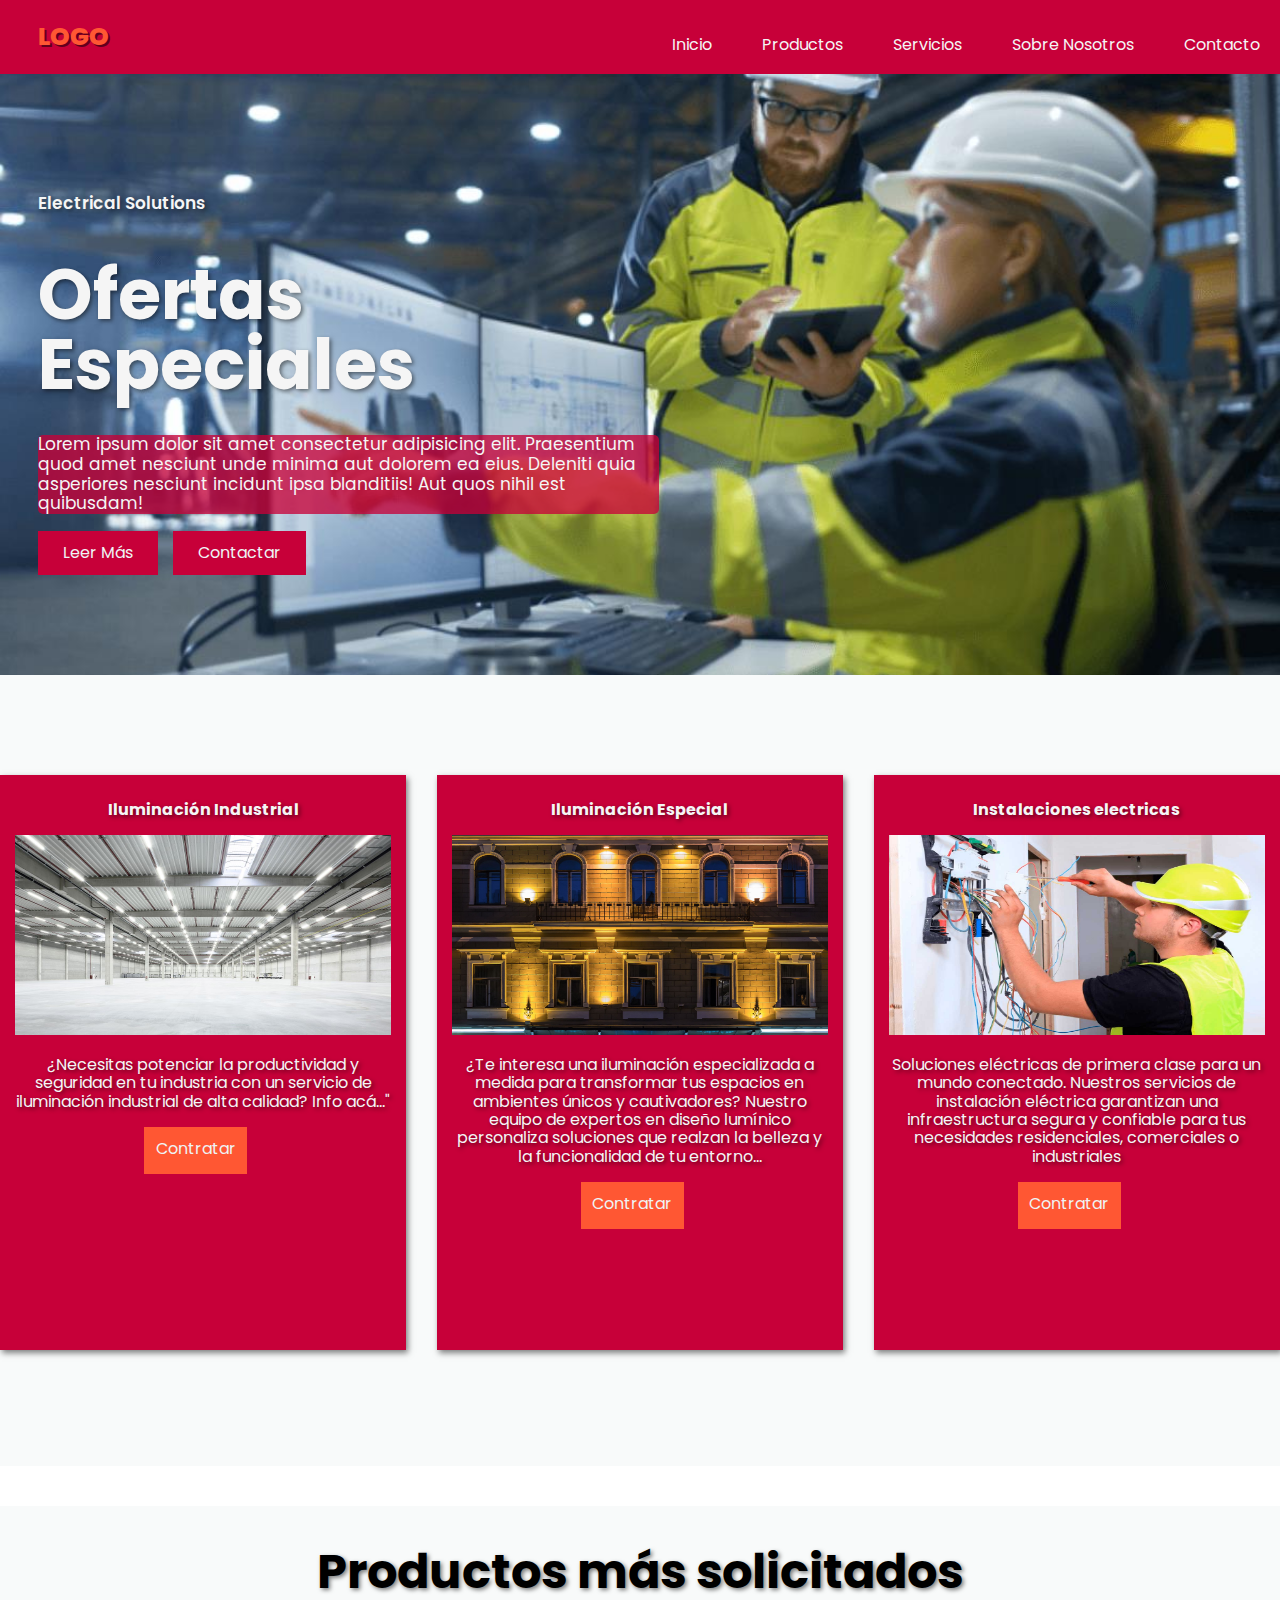
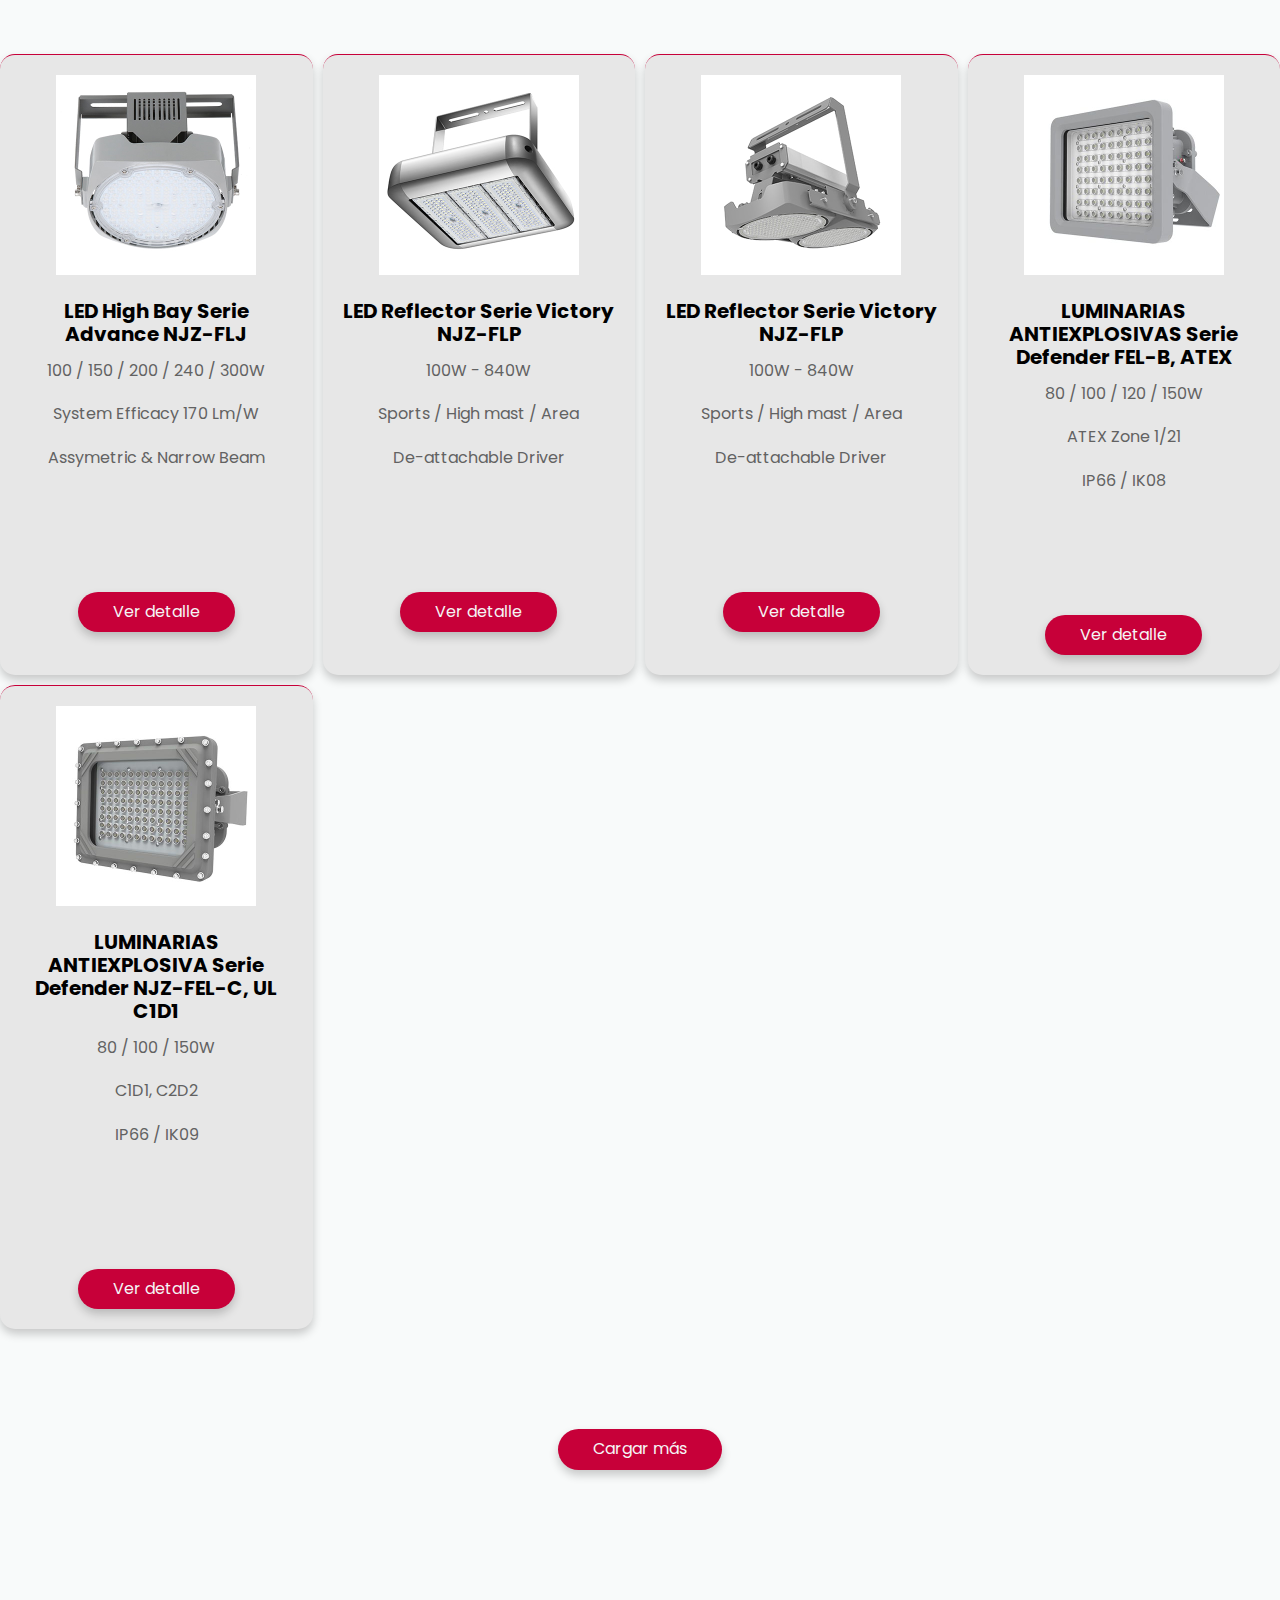
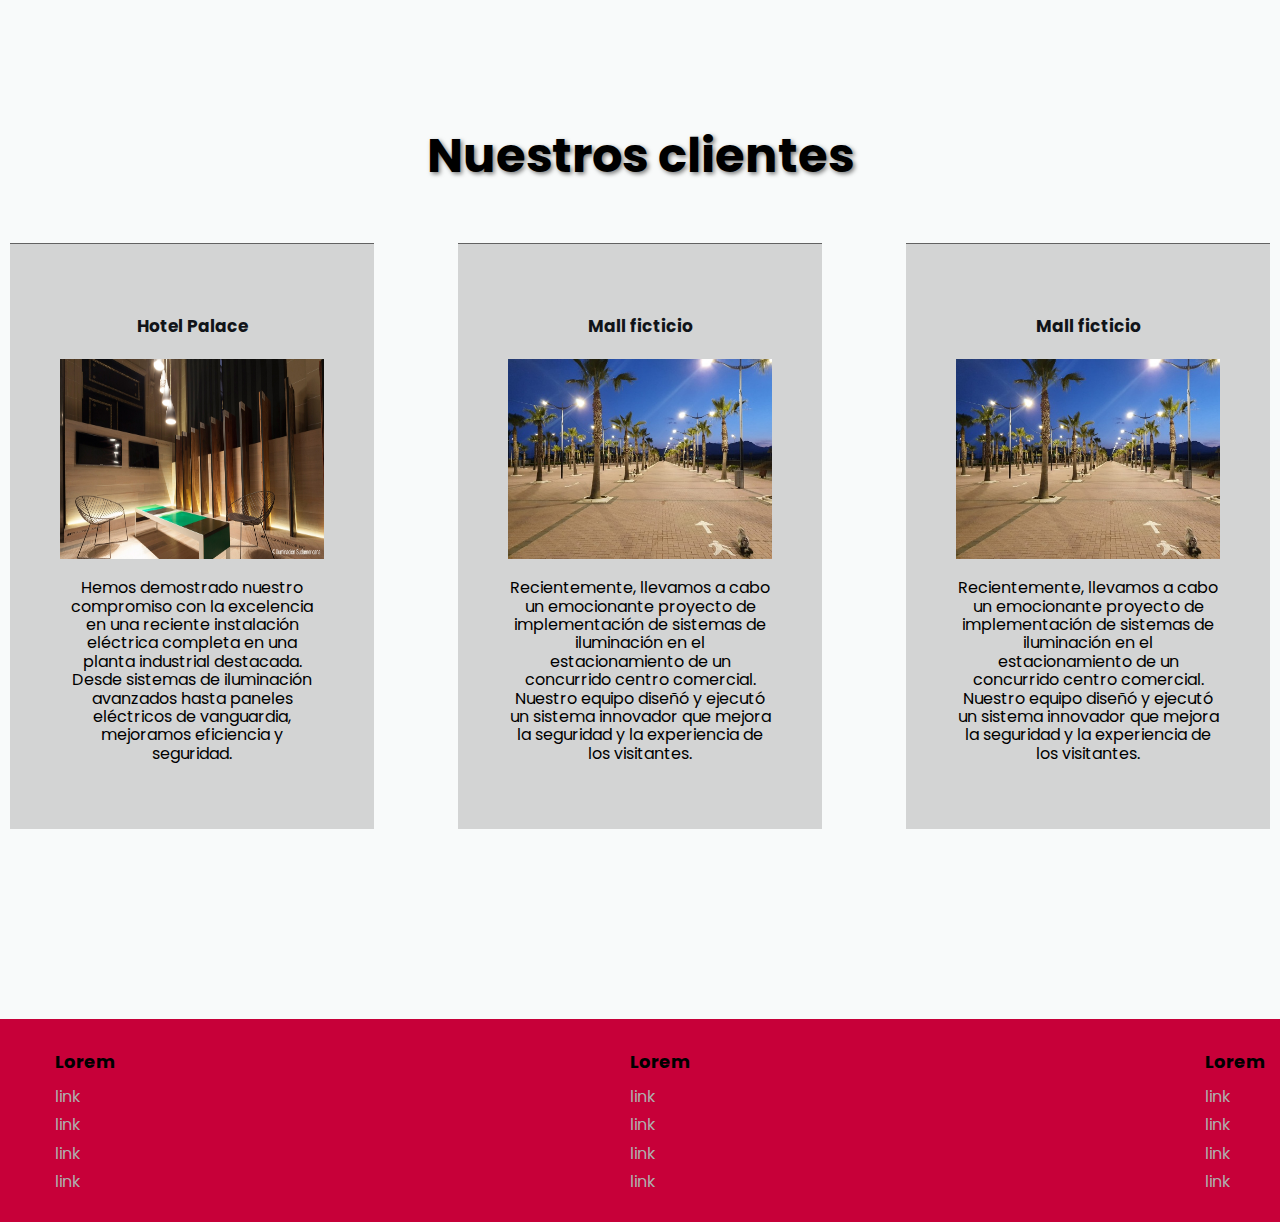
<file: index.html>
<!DOCTYPE html>
<html lang="es">
<head>
    <title>Electrical solutions</title>
    <meta charset="UTF-8">
    <link rel="stylesheet" href="css/style.css">
    <link rel="stylesheet" href="css/normalize.css">    
</head>
<body>
    <header class="header"> <!-- #1 -->
        <!--Menu contenedores-->
        <div class="menu container"> <!-- #2 -->
            <a href="#" class="logo">Logo</a> <!-- #3 -->
            <input type="checkbox" id="menu"/>
            <label for="menu">  <!-- #8 -->
                <img src="img/menu.png" class="menu-icono" alt="menu"> <!-- #7 -->
            </label>
            <!--Menu barra de navegacion-->
            <nav class="navbar">
                <ul>
                    <li><a href="index.html">Inicio</a></li> <!-- #4 -->
                    <li><a href="/Sitio Web/productos/productos.html">Productos</a></li> <!-- #5 -->
                    <li><a href="/Sitio Web/servicios/servicios.html">Servicios</a></li>
                    <li><a href="/Sitio Web/nosotros/nosotros.html">Sobre Nosotros</a></li>
                    <li><a href="/Sitio Web/contacto/contacto.html">Contacto</a></li>
                </ul>
            </nav>
        </div>
        <!--Menu contenedor bienvenida-->
        <div class="header-content container"> <!-- #9 -->
            <div class="header-text"> <!-- #10 -->
                <span>Electrical Solutions</span>  <!-- #11 -->
                <h1>Ofertas Especiales</h1> <!-- #11 -->
                <!-- #12 -->
                <p>Lorem ipsum dolor sit amet consectetur adipisicing elit. 
                    Praesentium quod amet nesciunt unde minima aut dolorem 
                    ea eius. Deleniti quia asperiores nesciunt 
                    incidunt ipsa blanditiis! Aut quos nihil est quibusdam!
                </p>
                <div class="buttons"> <!-- #13 -->
                    <!-- #14 -->
                    <a href="#" class="btn-1">Leer más</a>
                    <a href="#" class="btn-1">Contactar</a>
                </div>
            </div>
        </div>   
    </header>  
        <!--Servicios a mostrar en pagina principal-->
        <!--Iluminacion industrial-->        
        <section class="servicios container"> <!-- #15 -->
            <div class="ser-1 b1"> <!-- #16 y #17 -->
                <div class="ser-text"> <!-- #18 -->
                    <h3>Iluminación Industrial</h3> <!-- #19 -->
                    <img class="ser-img" src="img/iluminacion-industrial.jpg" alt=""> <!-- #21 -->
                    <p>¿Necesitas potenciar la productividad y seguridad en tu industria con un servicio de iluminación industrial de alta calidad? Info acá..."</p>
                    <a href="servicios/industrial.html">Contratar</a> <!-- #20 -->
                </div>
            </div>
            <!--Iluminacion Especial--> 
            <div class="ser-1 b2">
                <div class="ser-text"> <!-- #18 -->
                    <h3>Iluminación Especial</h3> <!-- #19 -->
                    <img class="ser-img" src="img/iluminacion-especial.jpg" alt=""> <!-- #21 -->
                    <p>¿Te interesa una iluminación especializada a medida para transformar tus espacios en ambientes únicos y cautivadores? Nuestro equipo de expertos en diseño lumínico personaliza soluciones que realzan la belleza y la funcionalidad de tu entorno...</p>
                    <a href="servicios/especial.html">Contratar</a> <!-- #20 -->
                </div>
            </div>
            <!--Instalaciones electricas--> 
            <div class="ser-1 b3">
                <div class="ser-text"> <!-- #18 -->
                    <h3>Instalaciones electricas</h3> <!-- #19 -->
                    <img class="ser-img" src="img/instalaciones-electricas.jpg" alt=""> <!-- #21 -->
                    <p>Soluciones eléctricas de primera clase para un mundo conectado. Nuestros servicios de instalación eléctrica garantizan una infraestructura segura y confiable para tus necesidades residenciales, comerciales o industriales</p>
                    <a href="servicios/instalaciones.html">Contratar</a> <!-- #20 -->
                </div>
            </div>
        </section>
        <!-- #22 -->
    <main class="products container">
        <!--Lista de productos mas solicitados-->
        <h2>Productos más solicitados</h2>
        <div class="box-container" id="lista-1">
            <!--Producto 1-->
            <div class="box">
                <img src="img/products/producto-1.jpg" alt="">
                <div class="product-text">
                    <h3>LED High Bay Serie Advance NJZ-FLJ</h3>
                    <p>100 / 150 / 200 / 240 / 300W</p>
                    <p>System Efficacy 170 Lm/W</p>
                    <p>Assymetric & Narrow Beam</p>
                    <a href="detalle/producto-1-detalle.html" class="ver-detalle btn-3" data-id="1">Ver detalle</a>
                </div>
            </div>
            <!--Producto 2-->
            <div class="box">
                <img src="img/products/producto-2.jpg" alt="">
                <div class="product-text">
                    <h3>LED Reflector Serie Victory NJZ-FLP</h3>
                    <p>100W - 840W</p>
                    <p>Sports / High mast / Area</p>
                    <p>De-attachable Driver</p>
                    <a href="detalle/producto-2-detalle.html" class="ver-detalle btn-3" data-id="2">Ver detalle</a>
                </div>
            </div>
            <!--Producto 3-->
            <div class="box">
                <img src="img/products/producto-3.jpg" alt="">
                <div class="product-text">
                    <h3>LED Reflector Serie Victory NJZ-FLP</h3>
                    <p>100W - 840W</p>
                    <p>Sports / High mast / Area</p>
                    <p>De-attachable Driver</p>
                </div>
                <a href="detalle/producto-3-detalle.html" class="ver-detalle btn-3" data-id="2">Ver detalle</a>
            </div>
            <!--Producto 4-->
            <div class="box">
                <img src="img/products/producto-4.jpg" alt="">
                <div class="product-text">
                    <h3>LUMINARIAS ANTIEXPLOSIVAS Serie Defender FEL-B, ATEX</h3>
                    <p>80 / 100 / 120 / 150W</p>
                    <p>ATEX Zone 1/21</p>
                    <p>IP66 / IK08</p>
                    <a href="detalle/producto-4-detalle.html" class="ver-detalle btn-3" data-id="2">Ver detalle</a>
                </div>
            </div>
            <!--Producto 5-->
            <div class="box">
                <img src="img/products/producto-5.jpg" alt="">
                <div class="product-text">
                    <h3>LUMINARIAS ANTIEXPLOSIVA Serie Defender NJZ-FEL-C, UL C1D1</h3>
                    <p>80 / 100 / 150W</p>
                    <p>C1D1, C2D2</p>
                    <p>IP66 / IK09</p>
                    <a href="detalle/producto-5-detalle.html" class="ver-detalle btn-3" data-id="2">Ver detalle</a>
                </div>
            </div>
            <!--Producto 6-->
            <div class="box">
                <img src="img/products/producto-6.jpg" alt="">
                <div class="product-text">
                    <h3>LUMINARIAS ANTIEXPLOSIVA Serie Warrior FEL-D, UL C1D2</h3>
                    <p>45W / 65W</p>
                    <p>C1D2, C2D1</p>
                    <p>Multi-mount</p>
                    <a href="detalle/producto-6-detalle.html" class="ver-detalle btn-3" data-id="2">Ver detalle</a>
                </div>
            </div>
        </div>
        <div class="cargar"><a href="productos/productos.html" class="btn-2" id="load-more">Cargar más</a></div>
    </main>
    <section class="testimonial container">
        <h2>Nuestros clientes</h2>
        <div class="testimonial-content">
            <div class="testimonial-1">
                <h4>Hotel Palace</h4>
                <img src="img/recomendacion1.jpg" alt="">
                <p>
                    Hemos demostrado nuestro compromiso con la excelencia 
                    en una reciente instalación eléctrica completa en una 
                    planta industrial destacada. Desde sistemas de iluminación
                     avanzados hasta paneles eléctricos de vanguardia, 
                     mejoramos eficiencia y seguridad.
                </p>               
            </div>
            <div class="testimonial-1">
                <h4>Mall ficticio</h4>
                <img src="img/recomendacion2.jpg" alt="">
                <p>
                    Recientemente, llevamos a cabo un emocionante proyecto 
                    de implementación de sistemas de iluminación en el estacionamiento
                    de un concurrido centro comercial. Nuestro equipo diseñó y 
                    ejecutó un sistema innovador que mejora la seguridad y 
                    la experiencia de los visitantes. 
                </p>                
            </div>
            <div class="testimonial-1">
                <h4>Mall ficticio</h4>
                <img src="img/recomendacion2.jpg" alt="">
                <p>
                    Recientemente, llevamos a cabo un emocionante proyecto 
                    de implementación de sistemas de iluminación en el estacionamiento
                    de un concurrido centro comercial. Nuestro equipo diseñó y 
                    ejecutó un sistema innovador que mejora la seguridad y 
                    la experiencia de los visitantes. 
                </p>                
            </div>
        </div>
    </section>
    <aside>

    </aside>
    <footer class="footer">
        <div class="footer-content container">
            <div class="link">              
                <ul>
                    <h3>Lorem</h3>
                    <li><a href="#">link</a></li>
                    <li><a href="#">link</a></li>
                    <li><a href="#">link</a></li>
                    <li><a href="#">link</a></li>
                </ul>
            </div>
            <div class="link">
                <ul>
                    <h3>Lorem</h3>
                    <li><a href="#">link</a></li>
                    <li><a href="#">link</a></li>
                    <li><a href="#">link</a></li>
                    <li><a href="#">link</a></li>
                </ul>
            </div>
            <div class="link">
                <ul>                    
                    <h3>Lorem</h3>
                    <li><a href="#">link</a></li>
                    <li><a href="#">link</a></li>
                    <li><a href="#">link</a></li>
                    <li><a href="#">link</a></li>
                </ul>
            </div>
        </div>
    </footer>
    <script src="script.js"></script>
</body>
</html>
</file>
<file: css/style.css>
@import url('https://fonts.googleapis.com/css2?family=Poppins:wght@400;500;600;700;800&family=Righteous&family=Work+Sans:wght@100;300;400;600;800&display=swap');
*{
    text-decoration: none;
    box-sizing: border-box;
    list-style: none;
}
body{ /*Fuente del body*/
    font-family: 'Poppins', sans-serif;
}
img{
    max-width: 100%;
}
.container{
   max-width: 100%;
}

/* #1 Para otorgar propiedades a header*/
.header{
    padding-top: 5%;
    background-image: url("fondo-header.jpg");
    background-size: 100%;
    display: flex;
    align-items: center;
    background-color: #eff3f4;
    padding: 130px 0 0 0;
}
/* #2 Para dar caracteristicas al menu container*/
.menu{
    background-color: #C70039;
    position: absolute;
    top:0px;
    left: 0;
    right: 0;
    display: flex;
    align-items: center;
    justify-content: space-between;
    font-weight: 400;
}
/* #3 Para dar propiedades al logo*/
.logo{
    padding-left: 3%;
    font-size: 25px;
    color: #FF5733;
    text-transform: uppercase;
    font-weight: 800;
    text-shadow:  2px 2px rgba(0, 0, 0, 0.5);
}
/* #4 Para posicionar menu*/
.menu .navbar ul li{
    position: relative;
    float: left;
    padding-left: 10px;
}
/* #5 Para cambiar el estilo de las etiquetas de enlace "a" */
.menu .navbar ul li a{
    font-size: 100%;
    padding: 20px;
    color: whitesmoke;
    display: block;
}
/* #6 animacion de botones*/
.menu .navbar ul li a:hover{
    color: #FFC300;
}
#menu{
    display: none;
}
/* #7 Para otorgar caracteristicas al menu responsive icono*/
.menu-icono{
    width: 25px;
}
/* #8 Para otorgar caracteristicas al menu responsive icono pt2*/
.menu label{
    cursor: pointer;
    display: none;
}
/* #9 Otorgar propiedades a clase header-content*/
.header-content{
    padding-left: 3%;
    margin-top: 5%;
    display: flex;
    justify-content: space-between;
    align-items: center;
}
/* #10 Otorgar propiedades a clase header-text*/
.header-text{
    flex-basis: 50%;
    margin-right: 25px;
}
/* #11 Otorgar propiedades a span*/
span{
    color: whitesmoke;
    text-shadow: 2px 2px 4px rgba(0, 0, 0, 0.5);
    font-size: 17px;
    font-weight: 600;
    display: block;
    margin-bottom: 5%;
}
 /* #11 */
.header-text h1{
    font-size: 70px;
    text-transform: capitalize;
    line-height: 1;
    color: whitesmoke;
    text-shadow: 2px 2px 4px rgba(0, 0, 0, 0.5);
    margin-bottom: 35px;
}
/* #12 */
.header-text p{
    font-size: 17px;
    color: whitesmoke;
    background-color: #c70038c4;
    border-radius: 5px;
}
/* #13 */
.buttons{
    display: flex;
}
/* #14 */
.btn-1{
    display: inline-block;
    padding: 13px 25px;
    background-color: #C70039;
    margin-right: 15px;
    color: #eff3f4;
    text-transform: capitalize;
    margin-bottom: 100px;
    transition: all 400ms ease;
}

.btn-1:hover{
    box-shadow: 2px 3px 6px rgba(0, 0, 0, 0.5);
    background-color: #ed0043;
    color: #FFC300;
}

/* Seccion del Main #19*/ 
.servicios{
    background-color: #eff3f469;
    padding: 100px 0;
    display: flex;
    justify-content:space-between;
}
/* #16 */
.ser-1{
    flex-basis: calc(33.3% - 20px);
    padding: 10px 15px;
    justify-content: space-between;
    align-items: center;
    box-shadow: 2px 3px 6px rgba(0, 0, 0, 0.5);
    transition: all 400ms ease;
}
.ser-1:hover{
    box-shadow: 5px 5px 24px #b7b7b7;
}
/* #17 */
.b1{
    background-color: #C70039;
    margin-bottom: 1rem;
}
.b2{
    background-color: #C70039;
    margin-bottom: 1rem;
}
.b3{
    background-color: #C70039;
    margin-bottom: 1rem;
}
/* #18 */
.ser-text{
    flex-basis: 50%;
    padding-bottom: 3%;
    color: whitesmoke;
    text-align: center;
}
.ser-text p{
    border-radius: 3px;
    text-shadow: 2px 2px 4px rgba(0, 0, 0, 0.5);
}
/* #19 */
.ser-text h3{
    color: whitesmoke;
    font-size: 100%;
    text-shadow: 2px 2px 4px rgba(0, 0, 0, 0.5);
}
/* #20 */
.ser-text a{
    color: whitesmoke;
    display: inline-block;
    padding: 3.5% 3% 4%;
    background-color: #FF5733;
    margin-right: 15px;
    color: #eff3f4;
    text-transform: capitalize;
    margin-bottom: 100px;
    transition: all 350ms ease;
}
.ser-text a:hover{
    box-shadow: 2px 5px 8px rgba(0, 0, 0, 0.5);
    color: #ffeaf0;
    background-color: #fe4a21;
}
/* #21 */
.ser-img{
    max-height: 200px;
    height: 200px;
    width: 100%;
}
/* #22 */
.products{
    background-color: #eff3f469;
    padding: 0 10 50px;
    text-align: center;

}
h2{
    padding-top: 3%;
    font-size: 48px;
    color: black;
    text-shadow: 2px 2px 4px rgba(0, 0, 0, 0.5);
}

.box-container{
    margin-top: 55px;
    display: grid;
    grid-template-columns: repeat(auto-fit, minmax(250px,1fr));
    gap: 10px;
}
.box{
    border-top: 1px solid #C70039;
    padding: 20px;
    border-radius: 15px;
    box-shadow: 0 5px 10px rgba(0, 0, 0, 0.2);
    background-color: #e7e7e7;
    display: none;
}

.box:nth-child(1),
.box:nth-child(2),
.box:nth-child(3),
.box:nth-child(4),
.box:nth-child(5){
    display: inline-block;
}

.box img{
    height: 200px;
}

.product-text h3{
    font-size: 20px;
    color: black;
    margin-bottom: 10px;
}

.product-text p{
    margin-bottom: 25px;
    color: #626262;
}

.btn-3, .btn-2{
    background-color: #C70039;
    margin-top: 100px;
    display: inline-block;
    padding: 11px 35px;
    border-radius: 25px;
    color: whitesmoke;
    font-size: 16px;
    cursor: pointer;
    box-shadow: 0 5px 10px rgba(0, 0, 0, 0.2);
    transition: all 400ms ease;
}
.ver-detalle:hover{
    background-color: #ed0043;
    box-shadow: 2px 3px 6px rgba(0, 0, 0, 0.5);
    color: #FFC300;
}
.btn-2:hover{
    background-color: #ed0043;
    box-shadow: 2px 3px 6px rgba(0, 0, 0, 0.5);
    color: #FFC300;
}

/*Section despues del main*/
.testimonial{
    background-color: #eff3f469;
    padding: 180px 0;
    text-align: center;
    align-items: center;
}

.testimonial-content{
    display: flex;
    flex-flow: wrap;
    justify-content: space-between;
    margin-top: 50px;
}
.testimonial h2{
    border-style:calc(30% - 20px);
}
.testimonial-1{
    flex-basis: calc(30% - 20px);
    padding: 50px;
    background-color: #adadad7d;
    border-top: solid 1px #626262;
    margin: 10px;
}
.testimonial-1 h4{
    font-size: 17px;
    color: #111419;
}

.testimonial-1 img{
    width: 100%;
    height: 200px;
}
.testimonial-1 p{
    width: 100%;
}

/*Seccion del footer*/
.footer{
    background-color: #C70039;
}
.footer-content{
    display: flex;
    justify-content: space-between;
    padding: 15px;
}
.link h3{
    color: #000000;
    font-size: 18px;
    margin-bottom: 15px;
}
.link a{
    color: #AEAFAF;
    display: block;
    margin-bottom: 10px;
}
.link a:hover{
    color: #0000FF;
}

/*Responsive*/

@media (max-width:991px){
    
    .menu{
        padding: 20px;
    }

    .menu label{
        display: initial;
    }

    .menu .navbar{
        position: absolute;
        top: 100%;
        left: 0;
        right: 0;
        background-color: #C70039;
        display: none;
    }

    .menu .navbar ul li{
        width: 100%;
    }

    #menu:checked ~ .navbar{
        display: initial;
    }

    .logo{
        display: none;
    }

    .header{
        padding: 50px 0 0 0;
    }
    .header-content{
        padding: 30px;
        flex-direction: column;
        text-align: center;
    }
    .header-text{
        justify-content: center;
    }
    .buttons{
        justify-content: center;
    }
    .btn-1{
        margin-bottom: 0;
    }
    .header-img{
        display: none;
    }
    .servicios{
        padding: 30px;
        flex-direction: column;
    }
    .ser-1{
        margin-bottom: 15px;
    }
    .products{
        padding: 0 30px 30px 30px;
    }
    .testimonial{
        padding: 30px;
    }
    .testimonial-content{
        margin-top: 20px;
        flex-direction: column;
    }

    .testimonial-1{
        padding: 25px;
        margin-bottom: 25px;
    }

    .footer{
        padding: 30px;
    }
    .footer-content{
        flex-direction: column;
        text-align: center;
    }
}
</file>
